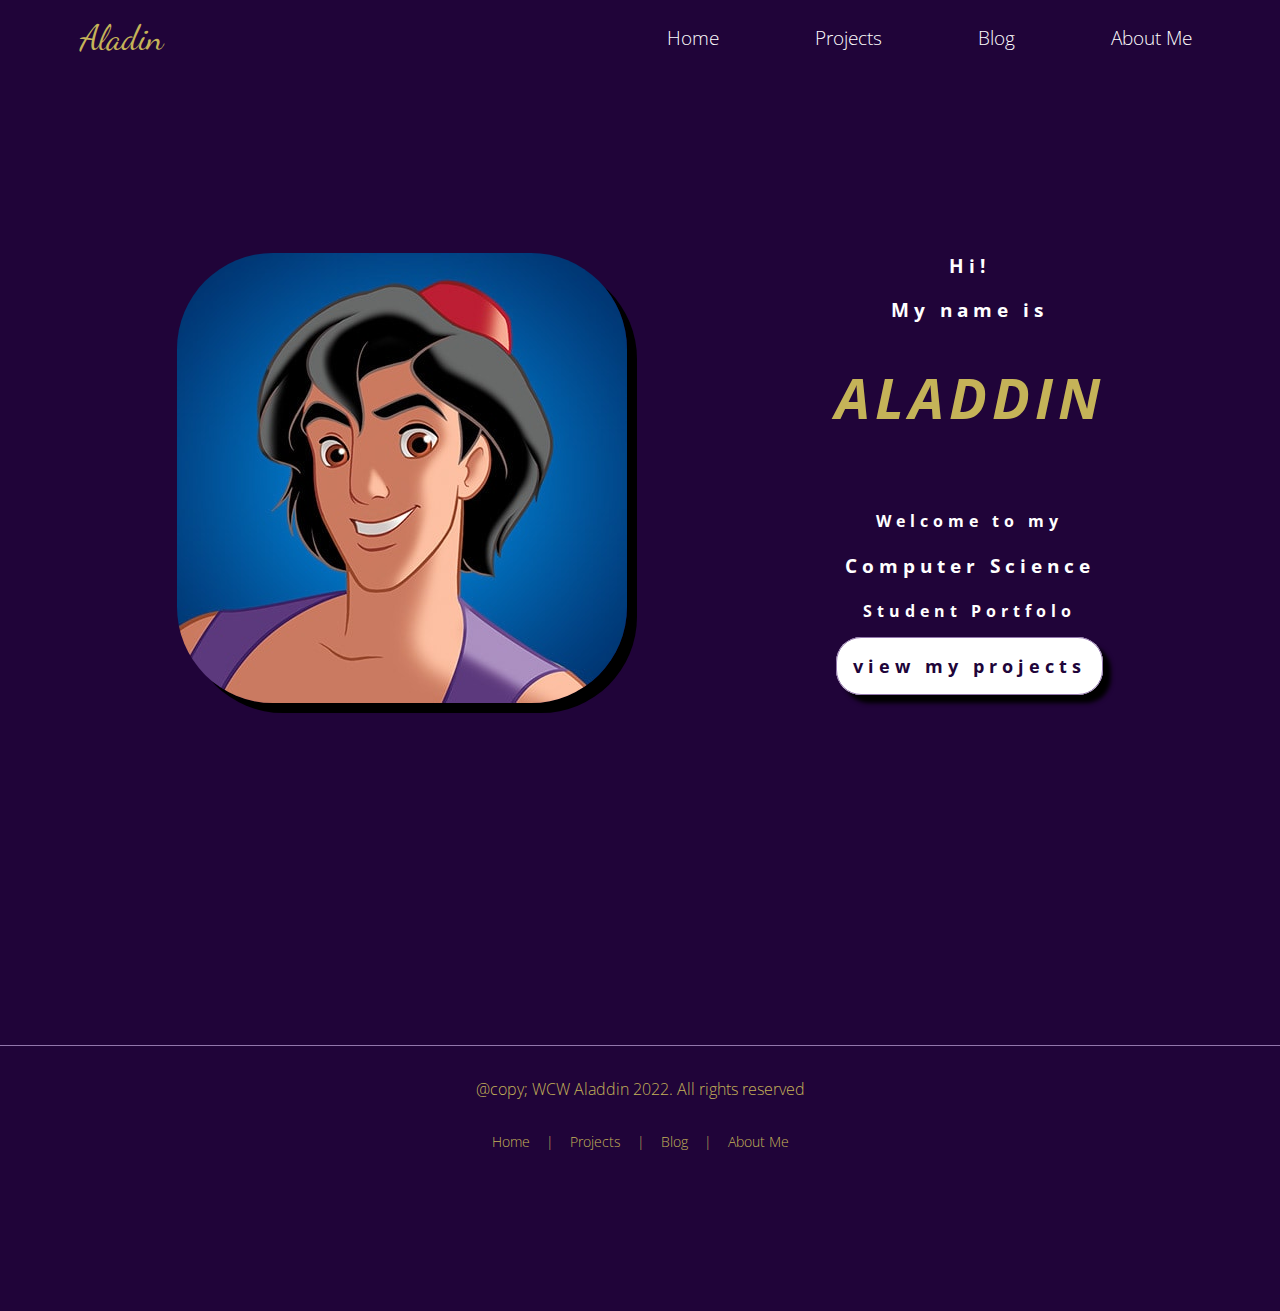
<file: index.html>
<!DOCTYPE html>
<html lang="en">
<head>
    <meta charset="UTF-8">
    <meta name="viewport" content="width=device-width, initial-scale=1.0">
    <meta http-equiv="X-UA-Compatible" content="ie=edge">
    <link rel="stylesheet" href="style.css" type="text/css" />
    <link rel="stylesheet" href="nav.css" type="text/css" />
    <title>Aladin's portfoilo</title>
</head>
<body>
     <!-- navigation menu -->
    <nav class= "navbar">
        <!-- logo -->
        <div class= "logo">Aladin </div>
         <!-- hamburger toggle -->
         <a href="#" class= "toggle-button">
             <span class="bar"></span>
             <span class="bar"></span>
             <span class="bar"></span>
         </a>
          <!-- page navigation links -->
         <div class= "navbar-links">
             <ul>
                 <li> <a href= "index.html">Home</a></li>
                 <li> <a href= "projects.html">Projects</a></li>
                 <li> <a href= "blog.html">Blog</a></li>
                 <li> <a href= "aboutMe.html">About Me</a></li>
             </ul> <!-- close ul list -->
         </div> <!-- close navbar links class -->
    </nav> <!-- close navbar class -->
    
     <!-- hero section -->
    <section class="hero">
        <div class ="heroImgage">
            <img src="assets/aladdin2.jpeg"></img>
        </div> <!--close hero image class -->
        <div class="heroText">
            <div class="heroTextTop">
                <h3>Hi!</h3>
                <h3>My name is</h3>
                <h1 class="heroName"><em>Aladdin</em></h1>
            </div><!--close hero text top class -->
            <div class="heroTextBottom">
                <h4>Welcome to my</h4>
                <h3>Computer Science</h3>
                <h4>Student Portfolo</h4>
            </div> <!--close hero text bottom class -->
            <div class="heroButton">
                <a href="projects.html" class="button">view my projects</a>
            </div> <!--close hero button class -->
        </div> <!--close hero text class -->
    </section> <!--close hero class -->
    
    <footer>
        <p class= "copyright">@copy; WCW Aladdin 2022. All rights reserved </p>
        <ul class="bottomNav">
           <li><a href="index.html">Home</a></li> 
           <li class="divider">|</li>
           <li><a href="projects.html">Projects</a></li> 
           <li class="divider">|</li>
           <li><a href="blog.html">Blog</a></li> 
           <li class="divider">|</li>
           <li><a href="aboutMe.html">About Me</a></li> 
        </ul>
    </footer>
    
    
    <script type="text/javascript" src="script.js"></script>
</body>
</html>
</file>
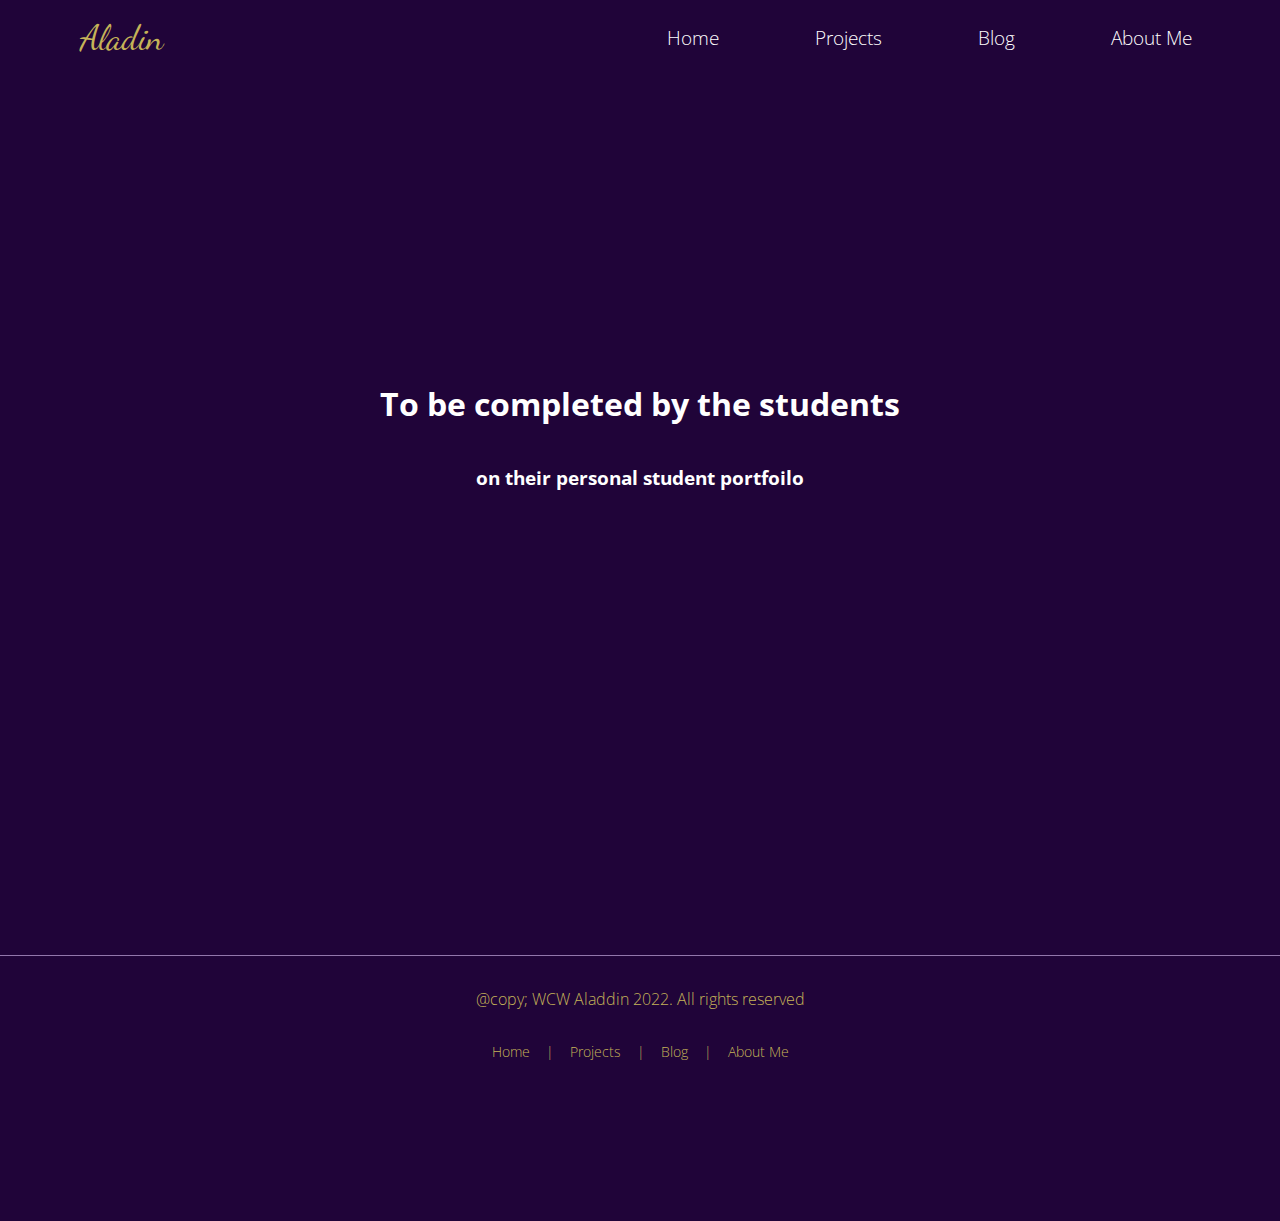
<file: aboutMe.html>
<!DOCTYPE html>
<html lang="en">
<head>
    <meta charset="UTF-8">
    <meta name="viewport" content="width=device-width, initial-scale=1.0">
    <meta http-equiv="X-UA-Compatible" content="ie=edge">
    <link rel="stylesheet" href="style.css" type="text/css" />
    <link rel="stylesheet" href="nav.css" type="text/css" />
    <title>About Me!</title>
</head>
<body>
     <!-- navigation menu -->
    <nav class= "navbar">
        <!-- logo -->
        <div class= "logo">Aladin </div>
         <!-- hamburger toggle -->
         <a href="#" class= "toggle-button">
             <span class="bar"></span>
             <span class="bar"></span>
             <span class="bar"></span>
         </a>
          <!-- page navigation links -->
         <div class= "navbar-links">
             <ul>
                 <li> <a href= "index.html">Home</a></li>
                 <li> <a href= "projects.html">Projects</a></li>
                 <li> <a href= "blog.html">Blog</a></li>
                 <li> <a href= "aboutMe.html">About Me</a></li>
             </ul> <!-- close ul list -->
         </div> <!-- close navbar links class -->
    </nav> <!-- close navbar class -->
    
    
    <section class= "filler">
        <h1>To be completed by the students</h1>
        <h3>on their personal student portfoilo</h3>
    </section>
    
    
    <footer>
        <p class= "copyright">@copy; WCW Aladdin 2022. All rights reserved </p>
        <ul class="bottomNav">
           <li><a href="index.html">Home</a></li> 
           <li class="divider">|</li>
           <li><a href="projects.html">Projects</a></li> 
           <li class="divider">|</li>
           <li><a href="blog.html">Blog</a></li> 
           <li class="divider">|</li>
           <li><a href="aboutMe.html">About Me</a></li> 
        </ul>
    </footer>
    
    
    <script type="text/javascript" src="script.js"></script>
</body>
</html>
</file>
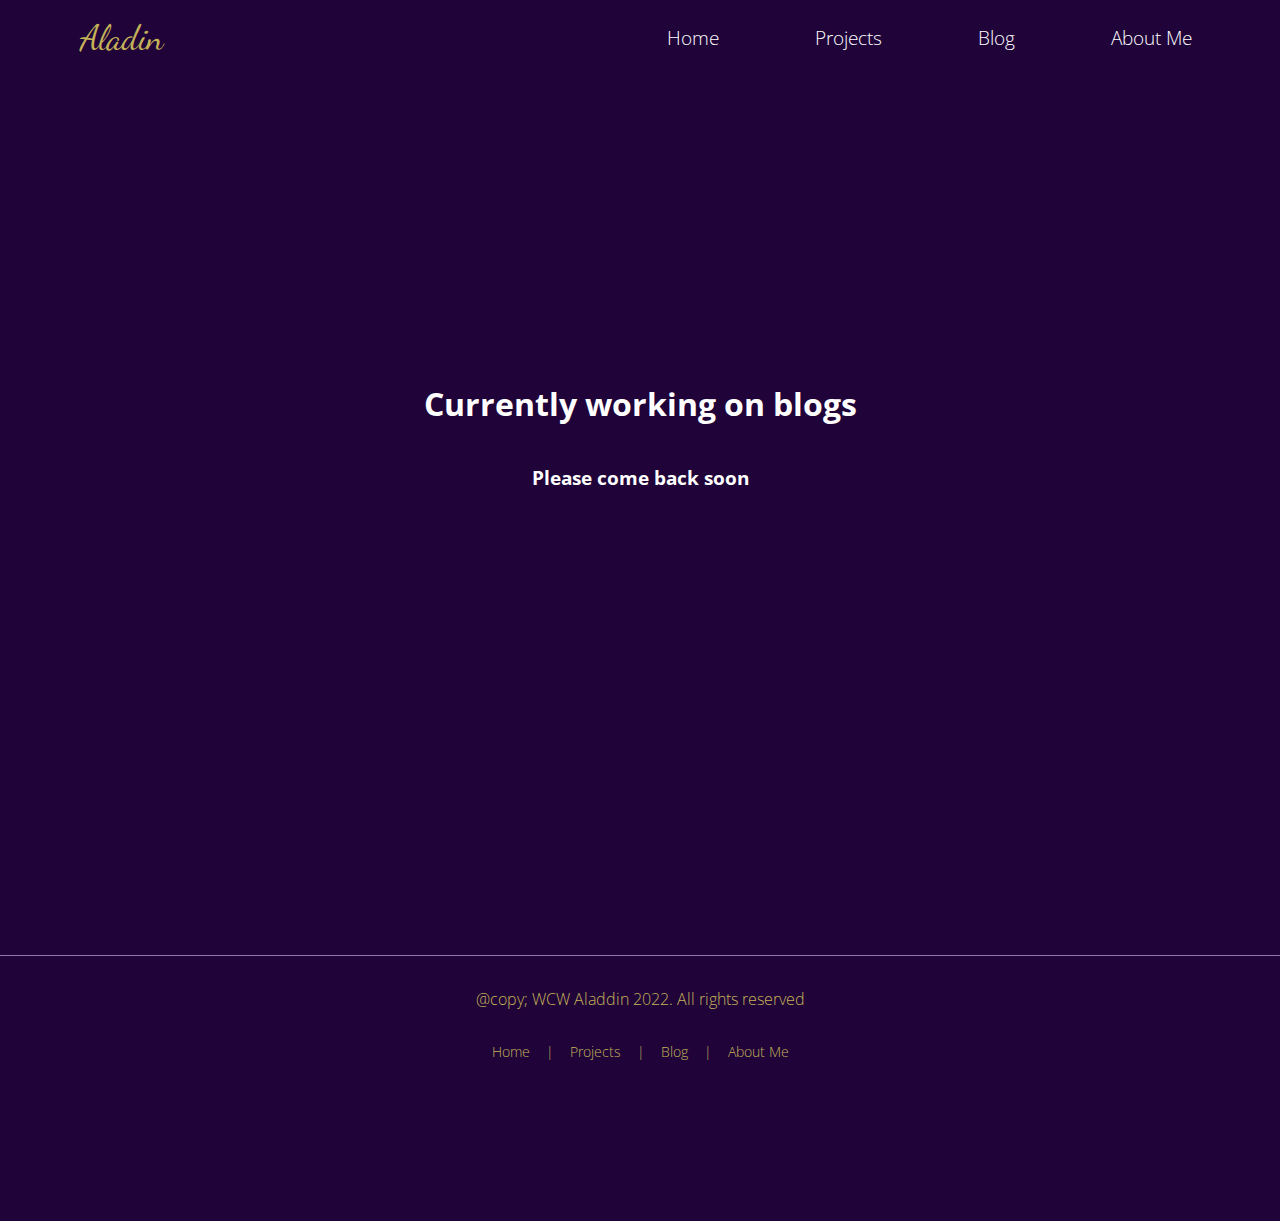
<file: blog.html>
<!DOCTYPE html>
<html lang="en">
<head>
    <meta charset="UTF-8">
    <meta name="viewport" content="width=device-width, initial-scale=1.0">
    <meta http-equiv="X-UA-Compatible" content="ie=edge">
    <link rel="stylesheet" href="style.css" type="text/css" />
    <link rel="stylesheet" href="nav.css" type="text/css" />
    <title>Aladin's Blog</title>
</head>
<body>
     <!-- navigation menu -->
    <nav class= "navbar">
        <!-- logo -->
        <div class= "logo">Aladin </div>
         <!-- hamburger toggle -->
         <a href="#" class= "toggle-button">
             <span class="bar"></span>
             <span class="bar"></span>
             <span class="bar"></span>
         </a>
          <!-- page navigation links -->
         <div class= "navbar-links">
             <ul>
                 <li> <a href= "index.html">Home</a></li>
                 <li> <a href= "projects.html">Projects</a></li>
                 <li> <a href= "blog.html">Blog</a></li>
                 <li> <a href= "aboutMe.html">About Me</a></li>
             </ul> <!-- close ul list -->
         </div> <!-- close navbar links class -->
    </nav> <!-- close navbar class -->
    
    
    <section class= "filler">
        <h1>Currently working on blogs</h1>
        <h3>Please come back soon</h3>
    </section>
    
    
    <footer>
        <p class= "copyright">@copy; WCW Aladdin 2022. All rights reserved </p>
        <ul class="bottomNav">
           <li><a href="index.html">Home</a></li> 
           <li class="divider">|</li>
           <li><a href="projects.html">Projects</a></li> 
           <li class="divider">|</li>
           <li><a href="blog.html">Blog</a></li> 
           <li class="divider">|</li>
           <li><a href="aboutMe.html">About Me</a></li> 
        </ul>
    </footer>
    
    
    <script type="text/javascript" src="script.js"></script>
</body>
</html>
</file>
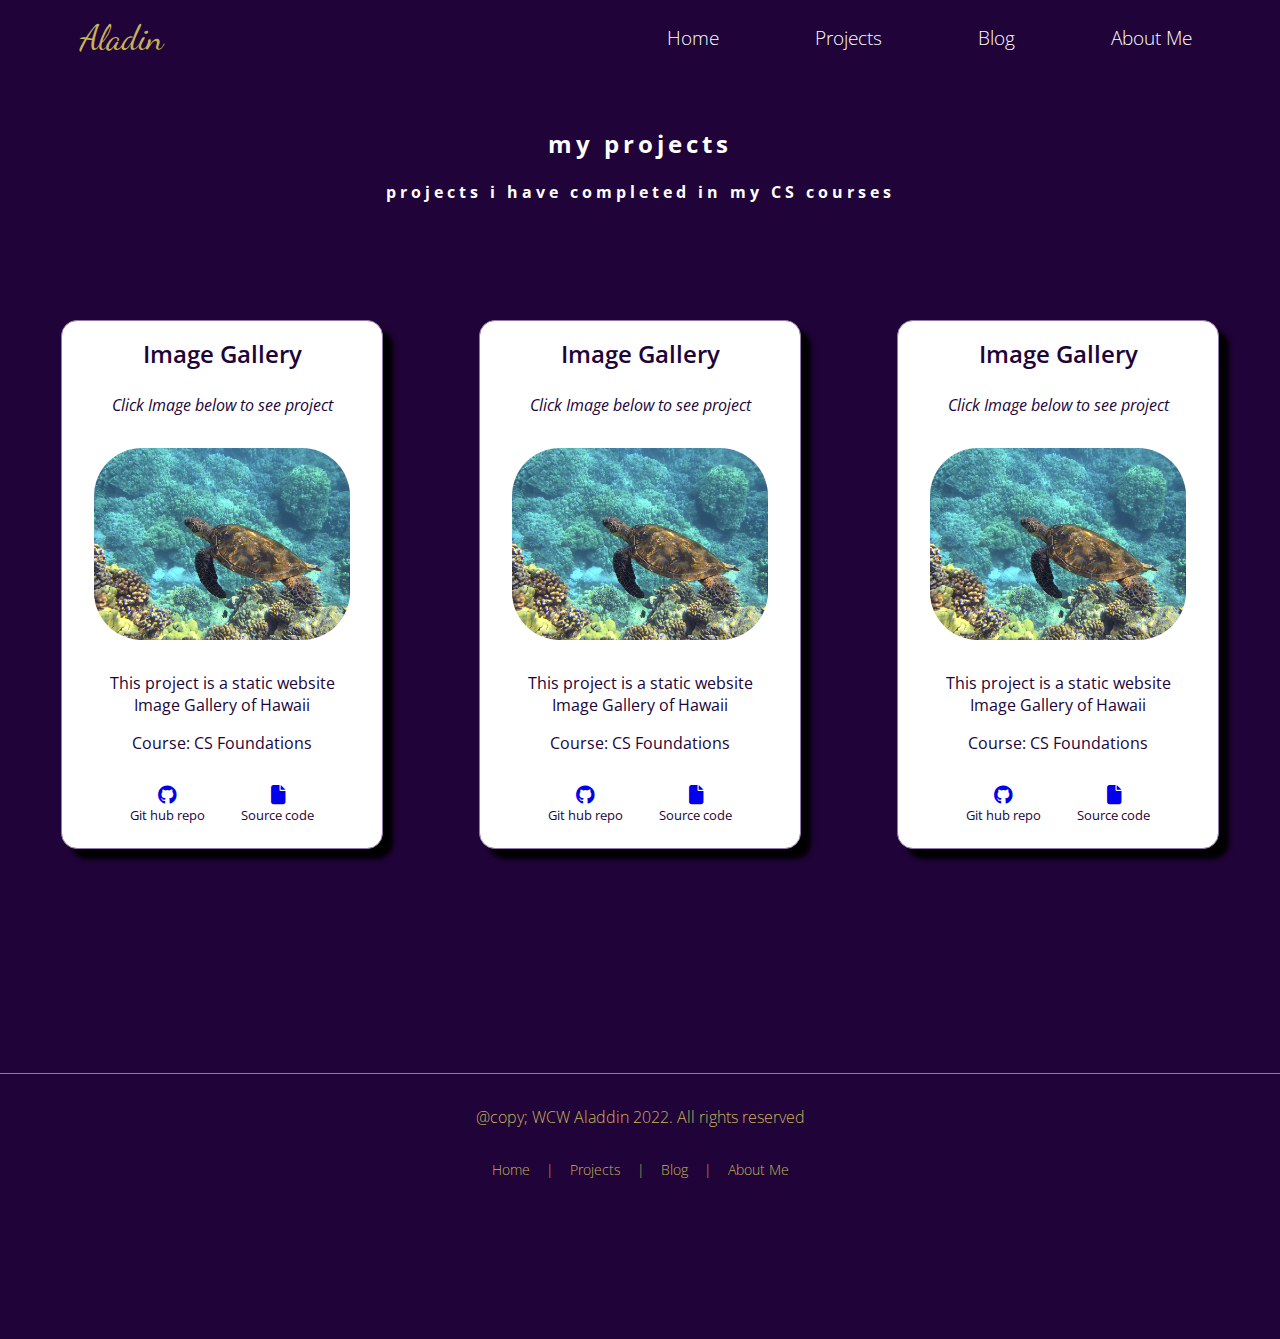
<file: projects.html>
<html lang="en">
<head>
    <meta charset="UTF-8">
    <meta name="viewport" content="width=device-width, initial-scale=1.0">
    <meta http-equiv="X-UA-Compatible" content="ie=edge">
    <link rel="stylesheet" href="style.css" type="text/css" />
    <link rel="stylesheet" href="nav.css" type="text/css" />
   <link rel="stylesheet" href="https://cdnjs.cloudflare.com/ajax/libs/font-awesome/6.2.0/css/all.min.css" type="text/css" /> 
    <title>Aladin's projects</title>
</head>
<body>
     <!-- navigation menu -->
    <nav class= "navbar">
        <!-- logo -->
        <div class= "logo">Aladin </div>
         <!-- hamburger toggle -->
         <a href="#" class= "toggle-button">
             <span class="bar"></span>
             <span class="bar"></span>
             <span class="bar"></span>
         </a>
          <!-- page navigation links -->
         <div class= "navbar-links">
             <ul>
                 <li> <a href= "index.html">Home</a></li>
                 <li> <a href= "projects.html">Projects</a></li>
                 <li> <a href= "blog.html">Blog</a></li>
                 <li> <a href= "aboutMe.html">About Me</a></li>
             </ul> <!-- close ul list -->
         </div> <!-- close navbar links class -->
    </nav> <!-- close navbar class -->
    
     <!-- project header -->
     <header class= "projectsHeader">
         <h2>my projects</h2>
         <h4>projects i have completed in my CS courses</h4>
     </header>
    
     <!-- project cards-->
     <section class= "projectGallery">
         
         <div class="projectCard">
             <h2>Image Gallery</h2>
             <p><em>Click Image below to see project</em></p>
             <a href="https://csf2223.github.io/imagegallery-TanguayAutum/"><img src="assets/sea-turtle-547162_1920.jpg"></img></a>
             <p>This project is a static website Image Gallery of Hawaii</p>
             <p>Course: CS Foundations</p>
             <div class="projectIcons">
                 <div class="gitHubRepo">
                     <a href="https://github.com/CSF2223/imagegallery-TanguayAutum"><i class="fa-brands fa-github"></i></a><p>Git hub repo</p>
                 </div>
                
                  <div class="soucreCode">
                     <a href="assets/Imagegallerycode.pdf"><i class="fa-solid fa-file"></i></a><p>Source code</p>
                 </div>
                
             </div>
             
         </div>  <!-- close project card 1-->
         
          <div class="projectCard">
             <h2>Image Gallery</h2>
             <p><em>Click Image below to see project</em></p>
             <a href="https://csf2223.github.io/imagegallery-TanguayAutum/"><img src="assets/sea-turtle-547162_1920.jpg"></img></a>
             <p>This project is a static website Image Gallery of Hawaii</p>
             <p>Course: CS Foundations</p>
             <div class="projectIcons">
                 <div class="gitHubRepo">
                     <a href="https://github.com/CSF2223/imagegallery-TanguayAutum"><i class="fa-brands fa-github"></i></a><p>Git hub repo</p>
                 </div>
                
                  <div class="soucreCode">
                     <a href="assets/Imagegallerycode.pdf"><i class="fa-solid fa-file"></i></a><p>Source code</p>
                 </div>
                
             </div>
             
         </div>  <!-- close project card 2-->
         
          <div class="projectCard">
             <h2>Image Gallery</h2>
             <p><em>Click Image below to see project</em></p>
             <a href="https://csf2223.github.io/imagegallery-TanguayAutum/"><img src="assets/sea-turtle-547162_1920.jpg"></img></a>
             <p>This project is a static website Image Gallery of Hawaii</p>
             <p>Course: CS Foundations</p>
             <div class="projectIcons">
                 <div class="gitHubRepo">
                     <a href="https://github.com/CSF2223/imagegallery-TanguayAutum"><i class="fa-brands fa-github"></i></a><p>Git hub repo</p>
                 </div>
                
                  <div class="soucreCode">
                     <a href="assets/Imagegallerycode.pdf"><i class="fa-solid fa-file"></i></a><p>Source code</p>
                 </div>
                
             </div>
             
         </div>  <!-- close project card 3-->
         
     </section> <!-- close project gallery class-->
    
    
      <footer>
        <p class= "copyright">@copy; WCW Aladdin 2022. All rights reserved </p>
        <ul class="bottomNav">
           <li><a href="index.html">Home</a></li> 
           <li class="divider">|</li>
           <li><a href="projects.html">Projects</a></li> 
           <li class="divider">|</li>
           <li><a href="blog.html">Blog</a></li> 
           <li class="divider">|</li>
           <li><a href="aboutMe.html">About Me</a></li> 
        </ul>
    </footer>
    
    <script type="text/javascript" src="script.js"></script>
</body>
</html>
</file>
<file: style.css>
/*
Color Palette
background color: #200439
primary: #512C73
secondary: #361356
tertiary: #6F4D8F
accent: #9277AC
vegasGold: #c5b358
white: #fff
black: #000  
*/
html {
    box-sizing: border-box;
}
body {
    margin: 0;
    padding: 0;
    font-family: 'Open Sans', sans-serif;
    font-weight: 300;
    background-color: #200439;
    color:  #fff;
}

.hero {
    display: flex;
    flex-direction: column;
    justify-content: space-evenly;
    align-items: center;
}
.heroImgage {
    padding: 2rem;
}
.heroImgage img {
    border-radius: 6rem;
    box-shadow: 10px 10px #000;
    width: 100%;
    height: auto;
}
.heroText {
    font-size: 0.7rem;
    padding-bottom: 2rem;
    text-align: center;
    letter-spacing: 5px;
}
.heroName {
    color:  #c5b358;
    font-size: 2.5rem;
    text-transform: uppercase;
}
.heroTextTop {
    padding: 1rem;
}
.heroTestBottom {
    padding: 1rem;
}
.heroButton {
    margin: 2rem;
}
.button {
    background-color: #fff;
    padding: 1rem;
    border: 1px solid #9277AC;
    border-radius: 25px;
    font-size: 0.9rem;
    font-weight: 700;
    color: #200439;
    text-decoration: none;
    box-shadow: 8px 8px 4px #000;
}
.button:hover {
    background-color: #361356;
    color:  #c5b358;
    transform: scale(1.5);
/* (150% zoom -Note if the zoom is too large, it will go outside of the veiwport)*/
}


.projectsHeader {
    margin:1.5rem 3rem;
    text-align: center;
    padding:0.5rem;
    letter-spacing: 4px;
}

.projectCard {
    background-color: #fff;
    color: #200439;
    margin: 4rem 3rem;
    padding: 0.5rem 2rem;
    text-align: center;
    border: 1px solid  #9277AC;
    border-radius: 1rem;
    box-shadow: 10px 10px 5px #000;
}

.projectCard img {
    width: 100%;
    height: auto;
    border-radius: 3rem;
    margin: 1rem 0;
}

.projectCard h2 {
    margin: 0.5rem 1rem 1.5rem 1rem;
    font-weight: 600;
}

.projectCard p {
    font-size: 1rem;
    font-weight: 400;
}

.projectIcons {
    display: flex;
    justify-content: space-evenly;
    font-size: 1.2rem;
    margin-top: 2rem;
}


.projectIcons p {
    margin: 0 0 1rem 0;
    font-size: 0.8rem;
}

.fa.gitHub {
    font-size: 2.2rem;
    padding:1.5rem;
}
.fa.file {
    font-size: 2.2rem;
    padding: 1.5rem;
}

footer {
    text-align: center;
    color: #c5b358;
    margin:10rem 0;
    border-top:1px solid #9277AC;
}

.copyright {
    margin:1rem;
    padding:1rem;
    font-size: 1rem;
    color:#c5b358;
    display: black;
}

.filler {
    display: flex;
    flex-direction: column;
    justify-content: center;
    align-items: center;
    margin:0;
    height: 80vh;
}















@media (min-width: 800px) {
    .hero {
        flex-direction: row;
        justify-content: space-evenly;
        align-items: center;
        height: 90vh;
    }
    .heroText {
        font-size: 1rem;
    }
    .heroName {
        font-size: 3.5rem;
    }
    .button {
        font-size: 1.1rem;
    }
    
    .projectGallery {
        display: flex;
        flex-direction: row;
        justify-content: center;
        flex-wrap: wrap;
    }
    .projectCard {
        max-width: 20%;
    }
}
</file>
<file: nav.css>
/*
Color Palette
background color: #200439
primary: #512C73
secondary: #361356
tertiary: #6F4D8F
accent: #9277AC
vegasGold: #c5b358
white: #fff
black: #000  
*/
@import url('https://fonts.googleapis.com/css2?family=Dancing+Script:wght@400;700&display=swap');
@import url('https://fonts.googleapis.com/css2?family=Open+Sans:wght@300;400;600;700&display=swap');


.navbar {
    display: flex;
    justify-content: space-between;
    align-items: center;
    padding: 0 2.5rem;
}

.logo {
    font-size: 2.2rem;
    margin: 0.75rem 2.5rem;
    color: #c5b358;
    font-family: 'Dancing Script', cursive;
}

.navbar-links ul{
    margin: 0;
    padding:0;
    display: flex;
}

.navbar-links li {
    list-style: none;
    padding:1rem;
    font-size: 1.2rem;
}

.navbar-links li a{
    text-decoration:none;
    color: #fff;
    padding: 0.5rem 2rem;
    display: block;
}

.navbar-links li:hover{
    background-color: #361356;
}

.toggle-button {
    position: absolute;
    top:1.5rem;
    right:1.5rem;
    display: none;
    flex-direction: column;
    justify-content: space-between;
    width:30px;
    height: 20px;
}
.toggle-button .bar {
    height: 3px;
    width: 100%;
    background-color: #fff;
    border-radius: 10px;
}

.bottomNav {
    margin: 0;
    padding: 0;
    display:flex;
    justify-content: center;
    align-items: center;
}

.bottomNav li {
    list-style: none;
    font-size: 0.9rem;
    padding: 0 0.5rem;
}

.bottomNav li a {
    text-decoration: none;
    color:#c5b358;
    display: black;
}





@media (max-width: 800px) {
    .toggle-button {
        display:flex;
    }
    .navbar-links {
        display: none;
        width:100%;
    }
    .navbar {
        flex-direction: column;
        align-items:flex-start;
    }

    .navbar-links ul {
        width: 100%;
        flex-direction: column;
    }



    .navbar-links li {
        text-align: center;
    }

    .navbar-links.active {
        display: flex;
    }
}
</file>
